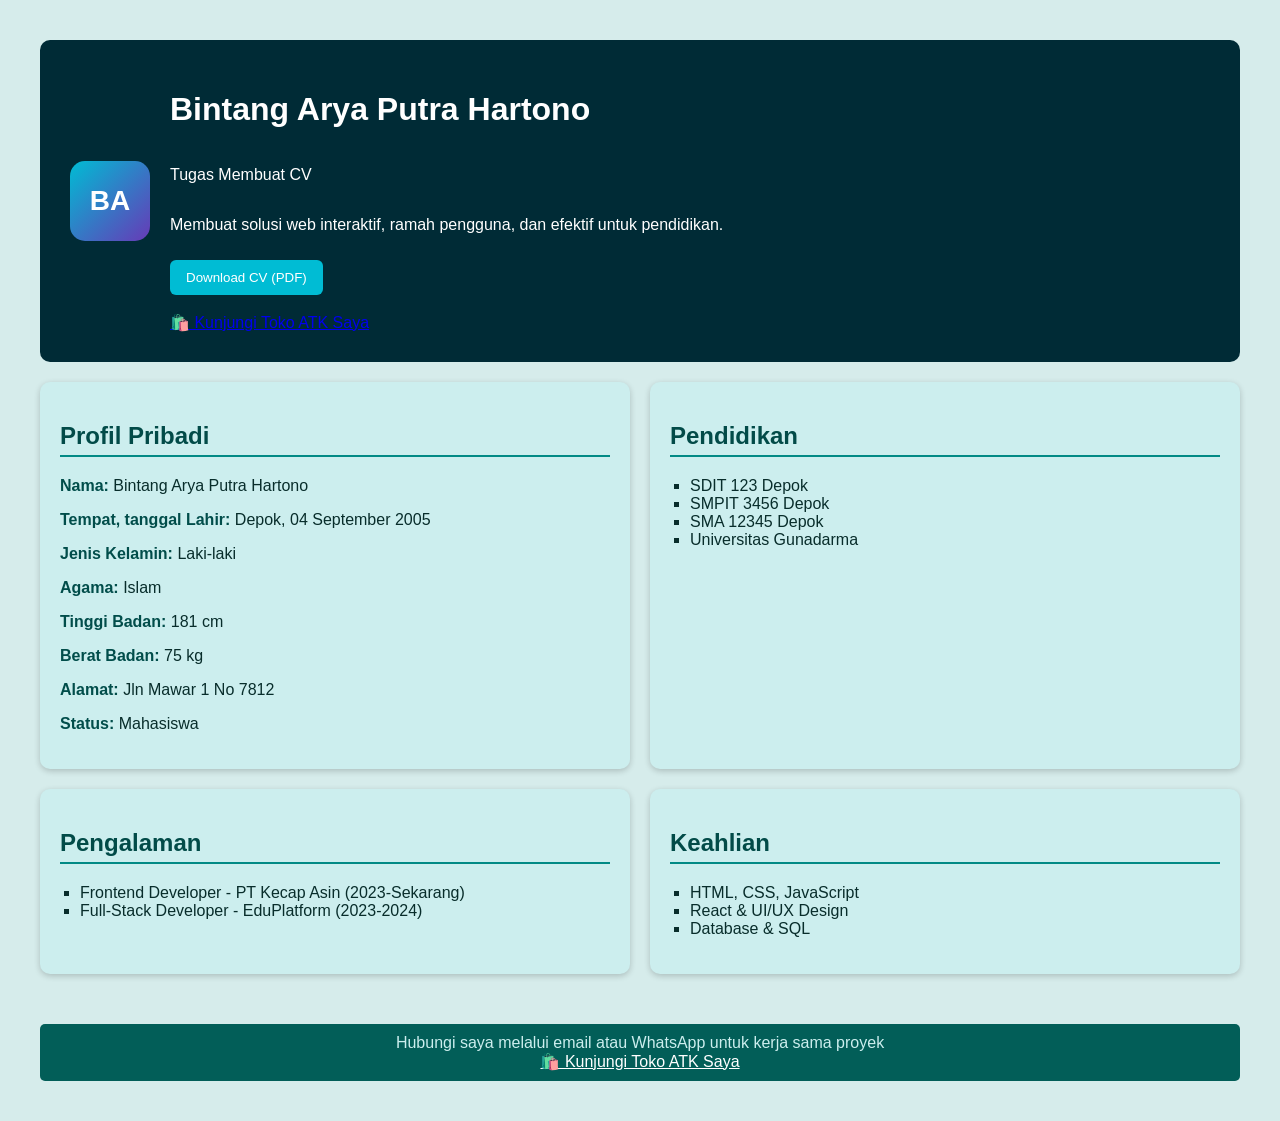
<file: cv.html>
<!DOCTYPE html>
<html lang="id">
<head>
  <meta charset="UTF-8">
  <title>Curiculum Vitae - Bintang Arya</title>

  <style>
    /* --- tampilan Umum ---*/
    body {
      font-family: 'Segoe UI', Arial, sans-serif;
      background-color: #d6eceb; /* warna latar hijau muda */
      color: #082d2b; /* warna teks utama */
      margin: 40px;
    }

    .container {
      display: grid;
      grid-template-columns: 1fr 1fr;
      gap: 20px;
    }

    .box {
      background-color: #cceeee;
      padding: 20px;
      border-radius: 10px;
      box-shadow: 0 2px 6px rgba(0,0,0,0.2);
    }

    h2 {
      color: #024b48;
      border-bottom: 2px solid #028a85;
      padding-bottom: 5px;
    }

    strong {
      color: #014d4a;
    }

    ul {
      list-style-type: square;
      padding-left: 20px;
    }

    footer {
      background-color: #025e58;
      color: #cceeee;
      text-align: center;
      padding: 10px;
      margin-top: 30px;
      border-radius: 5px;
      grid-column: span 2;
    }

    /* --- Header di atas --- */
    .hero {
      background-color: #002b36;
      color: white;
      padding: 30px;
      border-radius: 10px;
      margin-bottom: 20px;
      display: flex;
      align-items: center;
      justify-content: flex-start;
      gap: 20px;
    }

    .profile-pic {
      background: linear-gradient(135deg, #00bcd4, #673ab7);
      color: white;
      font-weight: bold;
      font-size: 28px;
      width: 80px;
      height: 80px;
      border-radius: 15px;
      display: flex;
      align-items: center;
      justify-content: center;
    }

    .hero-content {
      display: flex;
      flex-direction: column;
    }

    .hero button {
      background-color: #00bcd4;
      color: #fff;
      border: none;
      padding: 10px 16px;
      border-radius: 6px;
      cursor: pointer;
      margin-top: 10px;
      width: fit-content;
    }
  </style>
</head>

<body>

  <!-- 🔹 Bagian Header di paling atas -->
  <header class="hero">
    <div class="profile-pic">BA</div>
    <div class="hero-content">
  <h1>Bintang Arya Putra Hartono</h1>
  <p>Tugas Membuat CV</p>
  <p>Membuat solusi web interaktif, ramah pengguna, dan efektif untuk pendidikan.</p>
  <button>Download CV (PDF)</button>
  <br>
  <a href="https://bintangarya123.github.io/bintangTugas/tugas%20web/store.html">
  🛍️ Kunjungi Toko ATK Saya
</a>
</div>
  </header>

  <!-- 🔹 Bagian Isi CV -->
  <div class="container">
    <div class="box">
      <h2>Profil Pribadi</h2>
      <p><strong>Nama:</strong> Bintang Arya Putra Hartono</p>
      <p><strong>Tempat, tanggal Lahir:</strong> Depok, 04 September 2005</p>
      <p><strong>Jenis Kelamin:</strong> Laki-laki</p>
      <p><strong>Agama:</strong> Islam</p>
      <p><strong>Tinggi Badan:</strong> 181 cm</p>
      <p><strong>Berat Badan:</strong> 75 kg</p>
      <p><strong>Alamat:</strong> Jln Mawar 1 No 7812</p>
      <p><strong>Status:</strong> Mahasiswa</p>
    </div>

    <div class="box">
      <h2>Pendidikan</h2>
      <ul>
        <li>SDIT 123 Depok</li>
        <li>SMPIT 3456 Depok</li>
        <li>SMA 12345 Depok</li>
        <li>Universitas Gunadarma</li>
      </ul>
    </div>

    <div class="box">
      <h2>Pengalaman</h2>
      <ul>
        <li>Frontend Developer - PT Kecap Asin (2023-Sekarang)</li>
        <li>Full-Stack Developer - EduPlatform (2023-2024)</li>
      </ul>
    </div>

    <div class="box">
      <h2>Keahlian</h2>
      <ul>
        <li>HTML, CSS, JavaScript</li>
        <li>React & UI/UX Design</li>
        <li>Database & SQL</li>
      </ul>
    </div>

   <footer>
  Hubungi saya melalui email atau WhatsApp untuk kerja sama proyek
  <br>
  <a href="https://bintangarya123.github.io/bintangTugas/index.html" 
     style="color: white; text-decoration: underline;">
    🛍️ Kunjungi Toko ATK Saya
  </a>
</footer>
  </div>

</body>
</html>
</file>
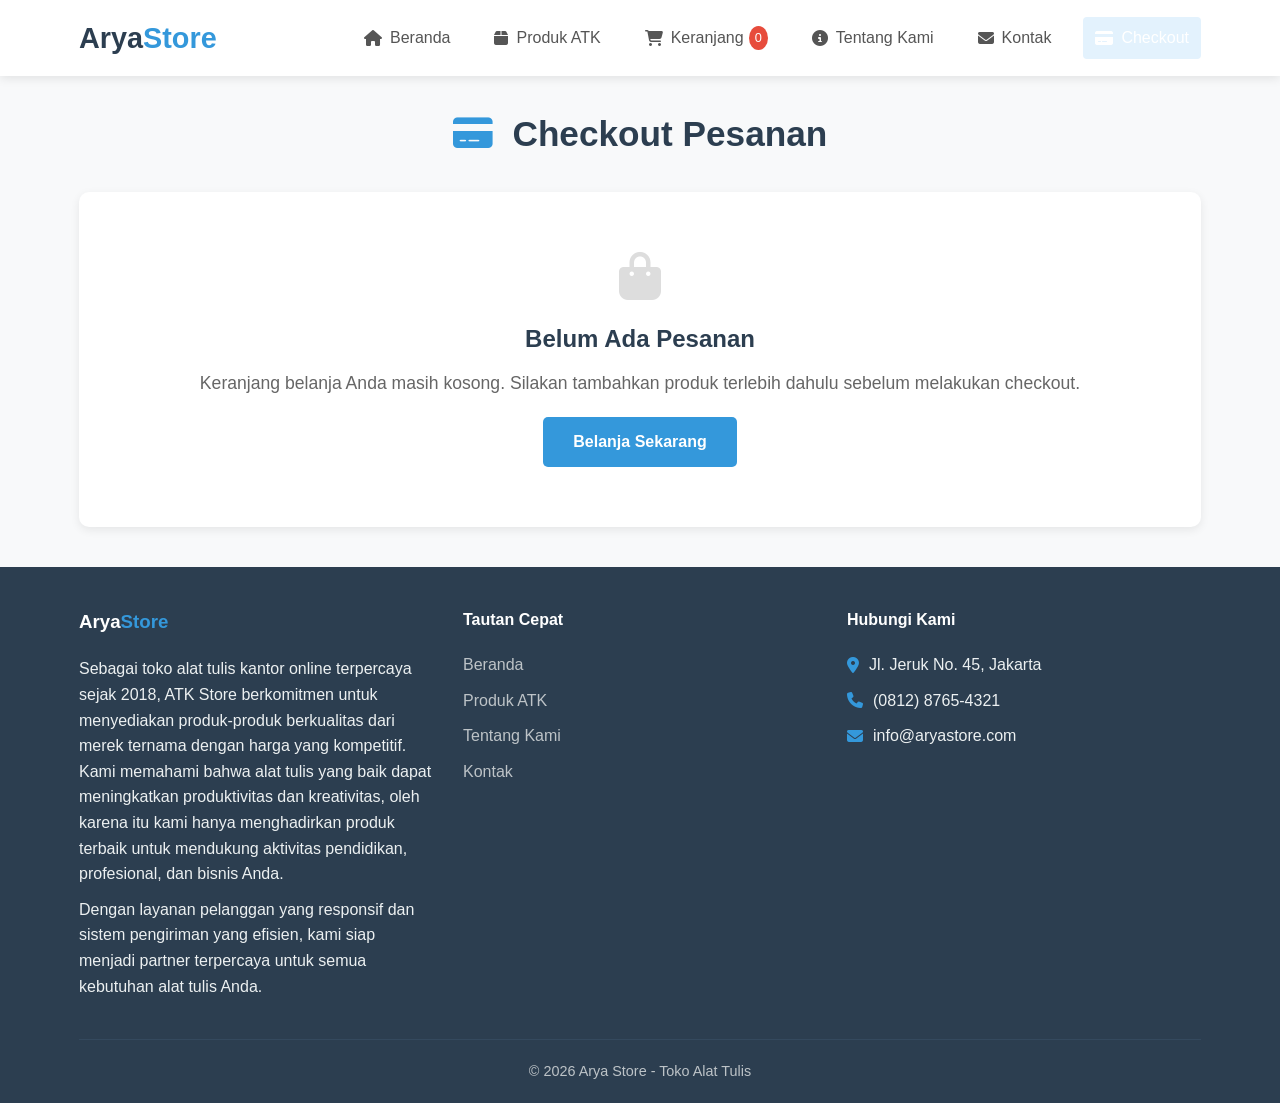
<file: tugas web/checkout.html>
<!DOCTYPE html>
<html lang="id">
<head>
    <meta charset="UTF-8">
    <meta name="viewport" content="width=device-width, initial-scale=1.0">
    <title>Checkout AryaStore</title>
    <link rel="stylesheet" href="style.css">
    <link rel="stylesheet" href="https://cdnjs.cloudflare.com/ajax/libs/font-awesome/6.4.0/css/all.min.css">
</head>
<body>
    <header>
        <div class="container">
            <a href="store.html" class="logo">Arya<span>Store</span></a>
            <nav>
                <ul>
                    <li><a href="index.html"><i class="fas fa-home"></i> Beranda</a></li>
                    <li><a href="produk.html"><i class="fas fa-box"></i> Produk ATK</a></li>
                    <li><a href="keranjang.html"><i class="fas fa-shopping-cart"></i> Keranjang <span class="cart-count">0</span></a></li>
                    <li><a href="tentang.html"><i class="fas fa-info-circle"></i> Tentang Kami</a></li>
                    <li><a href="kontak.html"><i class="fas fa-envelope"></i> Kontak</a></li>
                    <li><a href="checkout.html" class="checkout-btn active"><i class="fas fa-credit-card"></i> Checkout</a></li>
                </ul>
            </nav>
            <button class="menu-toggle" id="menuToggle">
                <i class="fas fa-bars"></i>
            </button>
        </div>
    </header>

    <main class="container">
        <h1 class="page-title"><i class="fas fa-credit-card"></i> Checkout Pesanan</h1>
        
        <div id="checkoutContent">
            <!-- Isi checkout akan dimuat via JavaScript -->
        </div>
    </main>

    <!-- Modal Notifikasi -->
    <div id="orderModal" class="modal">
        <div class="modal-content">
            <div class="success-icon">
                <i class="fas fa-check-circle"></i>
            </div>
            <h2>Pesanan Berhasil!</h2>
            <p>Terima kasih telah berbelanja di ATK Store. Pesanan Anda telah berhasil diproses.</p>
            
            <div class="order-details">
                <p><strong>No. Pesanan:</strong> <span id="orderNumber">ATK-2023-001</span></p>
                <p><strong>Total Pembayaran:</strong> <span id="orderTotal">Rp 0</span></p>
                <p><strong>Estimasi Pengiriman:</strong> 2-3 hari kerja</p>
                <p><strong>Alamat Pengiriman:</strong> <span id="orderAddress">-</span></p>
            </div>
            
            <p>Kami akan mengirimkan konfirmasi pesanan ke email Anda.</p>
            
            <div class="modal-buttons">
                <button id="backToHome" class="btn">Kembali ke Beranda</button>
                <button id="printReceipt" class="btn-outline"><i class="fas fa-print"></i> Cetak Struk</button>
            </div>
        </div>
    </div>

    <footer>
        <div class="container">
            <div class="footer-content">
                <div class="footer-section">
                    <h3>Arya<span>Store</span></h3>
                    <p>Sebagai toko alat tulis kantor online terpercaya sejak 2018, ATK Store berkomitmen untuk menyediakan produk-produk berkualitas dari merek ternama dengan harga yang kompetitif. 
        Kami memahami bahwa alat tulis yang baik dapat meningkatkan produktivitas dan kreativitas, oleh karena itu kami hanya menghadirkan produk terbaik untuk mendukung aktivitas 
        pendidikan, profesional, dan bisnis Anda.</p>
        <p>Dengan layanan pelanggan yang responsif dan sistem pengiriman yang efisien, kami siap menjadi partner terpercaya untuk semua 
        kebutuhan alat tulis Anda.</p>
                </div>
                <div class="footer-section">
                    <h4>Tautan Cepat</h4>
                    <ul>
                        <li><a href="index.html">Beranda</a></li>
                        <li><a href="produk.html">Produk ATK</a></li>
                        <li><a href="tentang.html">Tentang Kami</a></li>
                        <li><a href="kontak.html">Kontak</a></li>
                    </ul>
                </div>
                <div class="footer-section">
                    <h4>Hubungi Kami</h4>
                    <p><i class="fas fa-map-marker-alt"></i> Jl. Jeruk No. 45, Jakarta</p>
                    <p><i class="fas fa-phone"></i> (0812) 8765-4321</p>
                    <p><i class="fas fa-envelope"></i> info@aryastore.com</p>
                </div>
            </div>
            <div class="footer-bottom">
                <p>&copy; 2026 Arya Store - Toko Alat Tulis</p>
            </div>
        </div>
    </footer>

    <script>
        // Ambil keranjang dari localStorage
        let cart = JSON.parse(localStorage.getItem('cart')) || [];
        
        // Fungsi untuk menampilkan checkout
        function displayCheckout() {
            const checkoutContent = document.getElementById('checkoutContent');
            
            if (cart.length === 0) {
                checkoutContent.innerHTML = `
                    <div class="empty-state">
                        <i class="fas fa-shopping-bag fa-3x"></i>
                        <h2>Belum Ada Pesanan</h2>
                        <p>Keranjang belanja Anda masih kosong. Silakan tambahkan produk terlebih dahulu sebelum melakukan checkout.</p>
                        <a href="produk.html" class="btn">Belanja Sekarang</a>
                    </div>
                `;
                return;
            }
            
            // Hitung total harga
            let totalPrice = 0;
            cart.forEach(item => {
                const priceNum = item.priceNum || parseInt(item.price.replace(/\D/g, ''));
                totalPrice += priceNum * item.quantity;
            });
            
            const shippingCost = 15000;
            const grandTotal = totalPrice + shippingCost;
            
            checkoutContent.innerHTML = `
                <div class="checkout-container">
                    <div class="checkout-form">
                        <h2>Informasi Pengiriman</h2>
                        <div class="form-group">
                            <label for="name">Nama Lengkap *</label>
                            <input type="text" id="name" placeholder="Masukkan nama lengkap" required>
                        </div>
                        
                        <div class="form-row">
                            <div class="form-group">
                                <label for="email">Email *</label>
                                <input type="email" id="email" placeholder="contoh@email.com" required>
                            </div>
                            <div class="form-group">
                                <label for="phone">No. Telepon *</label>
                                <input type="tel" id="phone" placeholder="0812-3456-7890" required>
                            </div>
                        </div>
                        
                        <div class="form-group">
                            <label for="address">Alamat Lengkap *</label>
                            <textarea id="address" rows="3" placeholder="Jl. Contoh No. 123, Kota, Kode Pos" required></textarea>
                        </div>
                        
                        <div class="form-row">
                            <div class="form-group">
                                <label for="city">Kota *</label>
                                <input type="text" id="city" placeholder="Nama kota" required>
                            </div>
                            <div class="form-group">
                                <label for="postalCode">Kode Pos *</label>
                                <input type="text" id="postalCode" placeholder="12345" required>
                            </div>
                        </div>
                        
                        <div class="form-group">
                            <label for="shippingMethod">Metode Pengiriman *</label>
                            <select id="shippingMethod">
                                <option value="regular">Reguler (2-3 hari) - Rp 15.000</option>
                                <option value="express">Express (1 hari) - Rp 25.000</option>
                            </select>
                        </div>
                        
                        <div class="form-group">
                            <label for="paymentMethod">Metode Pembayaran *</label>
                            <select id="paymentMethod">
                                <option value="transfer">Transfer Bank</option>
                                <option value="cod">Cash on Delivery (COD)</option>
                                <option value="e-wallet">E-Wallet</option>
                            </select>
                        </div>
                        
                        <div class="form-group">
                            <label for="notes">Catatan (Opsional)</label>
                            <textarea id="notes" rows="2" placeholder="Catatan tambahan untuk pesanan"></textarea>
                        </div>
                        
                        <button id="placeOrder" class="btn" style="width: 100%; padding: 15px; font-size: 1.1rem;">Proses Pesanan</button>
                    </div>
                    
                    <div class="order-summary">
                        <h2>Ringkasan Pesanan</h2>
                        ${cart.map(item => {
                            const priceNum = item.priceNum || parseInt(item.price.replace(/\D/g, ''));
                            const itemTotal = priceNum * item.quantity;
                            return `
                                <div class="order-item">
                                    <span>${item.name} (${item.quantity}x)</span>
                                    <span>Rp ${itemTotal.toLocaleString('id-ID')}</span>
                                </div>
                            `;
                        }).join('')}
                        
                        <div class="order-item">
                            <span>Subtotal</span>
                            <span>Rp ${totalPrice.toLocaleString('id-ID')}</span>
                        </div>
                        
                        <div class="order-item">
                            <span>Ongkos Kirim</span>
                            <span>Rp ${shippingCost.toLocaleString('id-ID')}</span>
                        </div>
                        
                        <div class="order-total">
                            <span>Total</span>
                            <span>Rp ${grandTotal.toLocaleString('id-ID')}</span>
                        </div>
                    </div>
                </div>
            `;
            
            // Event listener untuk tombol proses pesanan
            document.getElementById('placeOrder').addEventListener('click', function() {
                // Validasi form
                const name = document.getElementById('name').value;
                const email = document.getElementById('email').value;
                const phone = document.getElementById('phone').value;
                const address = document.getElementById('address').value;
                const city = document.getElementById('city').value;
                const postalCode = document.getElementById('postalCode').value;
                
                if (!name || !email || !phone || !address || !city || !postalCode) {
                    alert('Harap lengkapi semua informasi yang diperlukan!');
                    return;
                }
                
                // Tampilkan modal notifikasi
                showOrderNotification(name, address, grandTotal);
            });
        }
        
        // Fungsi untuk menampilkan notifikasi pesanan berhasil
        function showOrderNotification(name, address, total) {
            // Generate nomor pesanan acak
            const orderNumber = 'ATK-' + Date.now().toString().slice(-6);
            
            // Update informasi di modal
            document.getElementById('orderNumber').textContent = orderNumber;
            document.getElementById('orderTotal').textContent = 'Rp ' + total.toLocaleString('id-ID');
            document.getElementById('orderAddress').textContent = address;
            
            // Tampilkan modal
            const modal = document.getElementById('orderModal');
            modal.style.display = 'flex';
            
            // Event listener untuk tombol kembali ke beranda
            document.getElementById('backToHome').addEventListener('click', function() {
                // Kosongkan keranjang
                localStorage.removeItem('cart');
                updateCartCount();
                
                // Redirect ke beranda
                window.location.href = 'index.html';
            });
            
            // Event listener untuk tombol cetak struk
            document.getElementById('printReceipt').addEventListener('click', function() {
                printReceipt(name, address, total, orderNumber);
            });
        }
        
        // Fungsi untuk cetak struk
        function printReceipt(name, address, total, orderNumber) {
            const receiptContent = `
                <html>
                <head>
                    <title>Struk Pesanan ATK Store</title>
                    <style>
                        body { font-family: Arial, sans-serif; padding: 20px; max-width: 400px; margin: 0 auto; }
                        h1 { color: #2c3e50; text-align: center; margin-bottom: 20px; }
                        .receipt-info { margin-bottom: 20px; padding-bottom: 20px; border-bottom: 2px dashed #ddd; }
                        table { width: 100%; border-collapse: collapse; margin-bottom: 20px; }
                        th, td { padding: 10px; border-bottom: 1px solid #ddd; text-align: left; }
                        .total { font-weight: bold; font-size: 1.2em; border-top: 2px solid #333; }
                        .thank-you { margin-top: 30px; text-align: center; color: #666; }
                        .store-info { text-align: center; margin-bottom: 20px; }
                    </style>
                </head>
                <body>
                    <div class="store-info">
                        <h1>ATK Store</h1>
                        <p>Jl. Pendidikan No. 45, Jakarta</p>
                        <p>Telp: (021) 8765-4321</p>
                    </div>
                    
                    <div class="receipt-info">
                        <p><strong>No. Pesanan:</strong> ${orderNumber}</p>
                        <p><strong>Tanggal:</strong> ${new Date().toLocaleDateString('id-ID')} ${new Date().toLocaleTimeString('id-ID')}</p>
                        <p><strong>Nama:</strong> ${name}</p>
                        <p><strong>Alamat:</strong> ${address}</p>
                    </div>
                    
                    <table>
                        <thead>
                            <tr>
                                <th>Produk</th>
                                <th>Qty</th>
                                <th>Harga</th>
                                <th>Subtotal</th>
                            </tr>
                        </thead>
                        <tbody>
                            ${cart.map(item => {
                                const priceNum = item.priceNum || parseInt(item.price.replace(/\D/g, ''));
                                const itemTotal = priceNum * item.quantity;
                                return `
                                    <tr>
                                        <td>${item.name}</td>
                                        <td>${item.quantity}</td>
                                        <td>Rp ${priceNum.toLocaleString('id-ID')}</td>
                                        <td>Rp ${itemTotal.toLocaleString('id-ID')}</td>
                                    </tr>
                                `;
                            }).join('')}
                        </tbody>
                        <tfoot>
                            <tr>
                                <td colspan="3">Ongkos Kirim</td>
                                <td>Rp 15.000</td>
                            </tr>
                            <tr class="total">
                                <td colspan="3"><strong>TOTAL</strong></td>
                                <td><strong>Rp ${total.toLocaleString('id-ID')}</strong></td>
                            </tr>
                        </tfoot>
                    </table>
                    
                    <div class="thank-you">
                        <p><strong>Terima kasih telah berbelanja di ATK Store!</strong></p>
                        <p>Pesanan Anda akan diproses dalam 1x24 jam.</p>
                    </div>
                </body>
                </html>
            `;
            
            const printWindow = window.open('', '_blank');
            printWindow.document.write(receiptContent);
            printWindow.document.close();
            printWindow.print();
        }
        
        // Fungsi untuk update jumlah item di keranjang
        function updateCartCount() {
            const cartCount = document.querySelector('.cart-count');
            const totalItems = cart.reduce((total, item) => total + item.quantity, 0);
            cartCount.textContent = totalItems;
        }
        
        // Toggle menu untuk mobile
        document.getElementById('menuToggle').addEventListener('click', function() {
            document.querySelector('nav').classList.toggle('active');
        });
        
        // Inisialisasi
        document.addEventListener('DOMContentLoaded', function() {
            displayCheckout();
            updateCartCount();
        });
    </script>
</body>
</html>
</file>
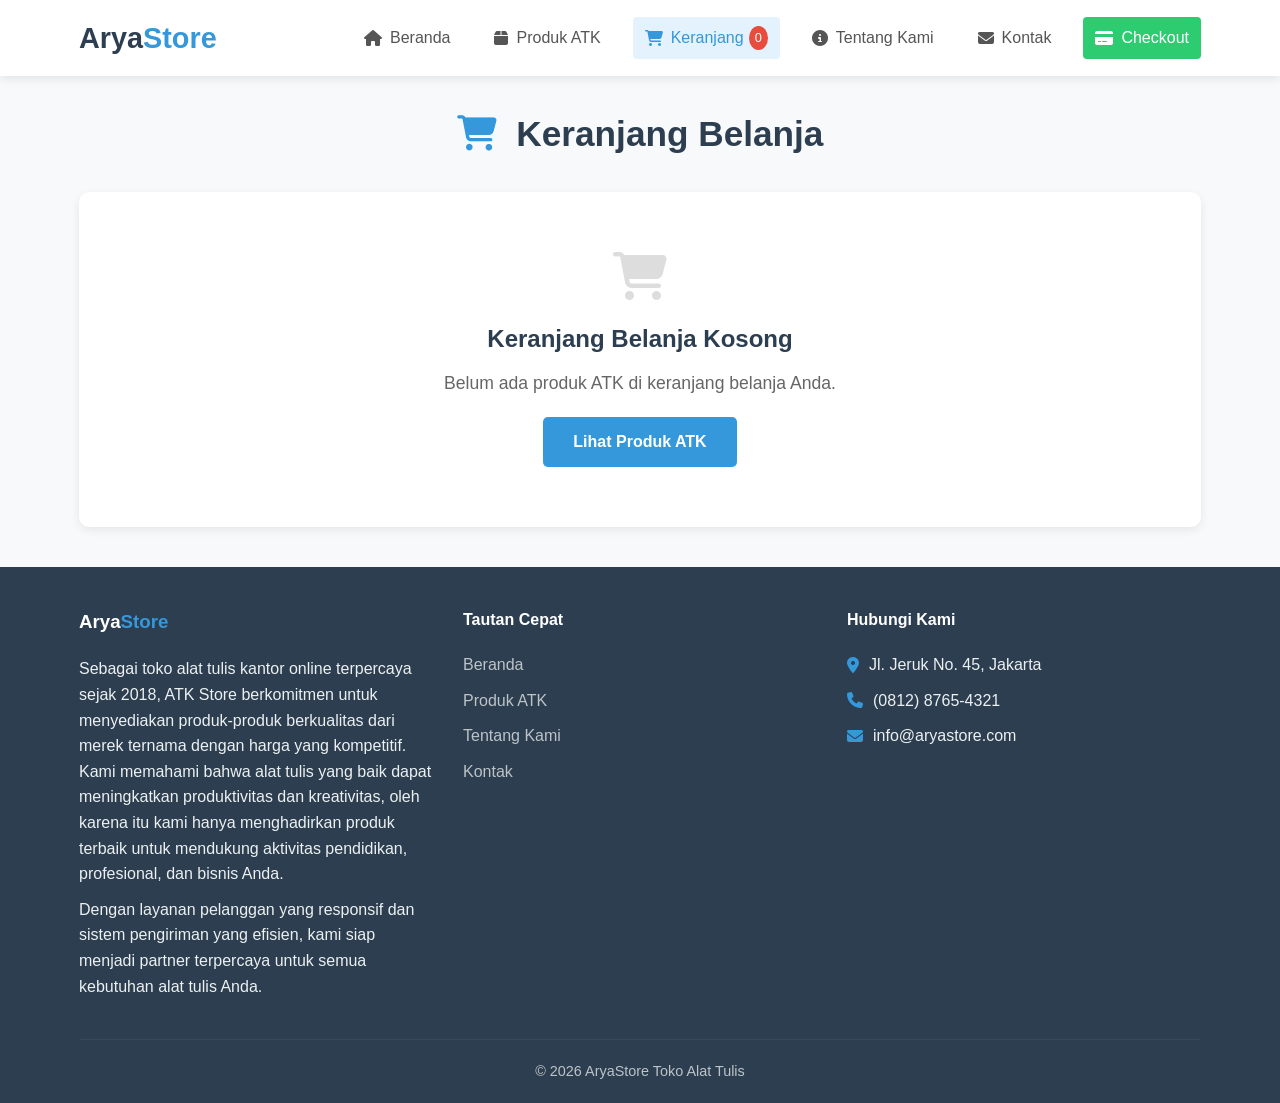
<file: tugas web/keranjang.html>
<!DOCTYPE html>
<html lang="id">
<head>
    <meta charset="UTF-8">
    <meta name="viewport" content="width=device-width, initial-scale=1.0">
    <title>Keranjang AryaStore</title>
    <link rel="stylesheet" href="style.css">
    <link rel="stylesheet" href="https://cdnjs.cloudflare.com/ajax/libs/font-awesome/6.4.0/css/all.min.css">
</head>
<body>
    <header>
        <div class="container">
            <a href="store.html" class="logo">Arya<span>Store</span></a>
            <nav>
                <ul>
                    <li><a href="index.html"><i class="fas fa-home"></i> Beranda</a></li>
                    <li><a href="produk.html"><i class="fas fa-box"></i> Produk ATK</a></li>
                    <li><a href="keranjang.html" class="active"><i class="fas fa-shopping-cart"></i> Keranjang <span class="cart-count">0</span></a></li>
                    <li><a href="tentang.html"><i class="fas fa-info-circle"></i> Tentang Kami</a></li>
                    <li><a href="kontak.html"><i class="fas fa-envelope"></i> Kontak</a></li>
                    <li><a href="checkout.html" class="checkout-btn"><i class="fas fa-credit-card"></i> Checkout</a></li>
                </ul>
            </nav>
            <button class="menu-toggle" id="menuToggle">
                <i class="fas fa-bars"></i>
            </button>
        </div>
    </header>

    <main class="container">
        <h1 class="page-title"><i class="fas fa-shopping-cart"></i> Keranjang Belanja</h1>
        
        <div id="cartContent">
            <!-- Isi keranjang akan dimuat via JavaScript -->
        </div>
    </main>

    <!-- Notifikasi -->
    <div id="notification" class="notification">
        <span id="notificationText"></span>
    </div>

    <footer>
        <div class="container">
            <div class="footer-content">
                <div class="footer-section">
                    <h3>Arya<span>Store</span></h3>
                    <p>Sebagai toko alat tulis kantor online terpercaya sejak 2018, ATK Store berkomitmen untuk menyediakan produk-produk berkualitas dari merek ternama dengan harga yang kompetitif. 
        Kami memahami bahwa alat tulis yang baik dapat meningkatkan produktivitas dan kreativitas, oleh karena itu kami hanya menghadirkan produk terbaik untuk mendukung aktivitas 
        pendidikan, profesional, dan bisnis Anda.</p>
        <p>Dengan layanan pelanggan yang responsif dan sistem pengiriman yang efisien, kami siap menjadi partner terpercaya untuk semua 
        kebutuhan alat tulis Anda.</p>
                </div>
                <div class="footer-section">
                    <h4>Tautan Cepat</h4>
                    <ul>
                        <li><a href="index.html">Beranda</a></li>
                        <li><a href="produk.html">Produk ATK</a></li>
                        <li><a href="tentang.html">Tentang Kami</a></li>
                        <li><a href="kontak.html">Kontak</a></li>
                    </ul>
                </div>
                <div class="footer-section">
                    <h4>Hubungi Kami</h4>
                    <p><i class="fas fa-map-marker-alt"></i> Jl. Jeruk No. 45, Jakarta</p>
                    <p><i class="fas fa-phone"></i> (0812) 8765-4321</p>
                    <p><i class="fas fa-envelope"></i> info@aryastore.com</p>
                </div>
            </div>
            <div class="footer-bottom">
                <p>&copy; 2026 AryaStore Toko Alat Tulis</p>
            </div>
        </div>
    </footer>

    <script>
        // Fungsi untuk menampilkan notifikasi
        function showNotification(message) {
            const notification = document.getElementById('notification');
            const notificationText = document.getElementById('notificationText');
            
            notificationText.textContent = message;
            notification.classList.add('show');
            
            setTimeout(() => {
                notification.classList.remove('show');
            }, 3000);
        }
        
        let cart = JSON.parse(localStorage.getItem('cart')) || [];
        
        // Fungsi untuk menampilkan keranjang
        function displayCart() {
            const cartContent = document.getElementById('cartContent');
            
            if (cart.length === 0) {
                cartContent.innerHTML = `
                    <div class="empty-state">
                        <i class="fas fa-shopping-cart fa-3x"></i>
                        <h2>Keranjang Belanja Kosong</h2>
                        <p>Belum ada produk ATK di keranjang belanja Anda.</p>
                        <a href="produk.html" class="btn">Lihat Produk ATK</a>
                    </div>
                `;
                return;
            }
            
            // Tampilkan daftar produk di keranjang
            let cartHTML = `
                <div class="cart-container">
                    <div class="cart-items">
            `;
            
            let totalPrice = 0;
            
            cart.forEach((item, index) => {
                // Ekstrak angka dari harga
                const priceNum = item.priceNum || parseInt(item.price.replace(/\D/g, ''));
                const itemTotal = priceNum * item.quantity;
                totalPrice += itemTotal;
                
                cartHTML += `
                    <div class="cart-item" data-index="${index}">
                        <img src="${item.image || 'https://images.unsplash.com/photo-1583484963886-cfe2bff2945f?w=400&h=300&fit=crop'}" alt="${item.name}" class="item-image">
                        <div class="item-info">
                            <h3>${item.name}</h3>
                            <div class="item-price">${item.price}</div>
                        </div>
                        <div class="item-quantity">
                            <button class="quantity-btn" data-action="decrease">-</button>
                            <span class="quantity-display">${item.quantity}</span>
                            <button class="quantity-btn" data-action="increase">+</button>
                        </div>
                        <div class="item-total">Rp ${itemTotal.toLocaleString('id-ID')}</div>
                        <button class="remove-item"><i class="fas fa-trash"></i></button>
                    </div>
                `;
            });
            
            cartHTML += `
                    </div>
                    <div class="cart-summary">
                        <h3>Ringkasan Belanja</h3>
                        <div class="summary-row">
                            <span>Total Harga:</span>
                            <span id="totalPrice">Rp ${totalPrice.toLocaleString('id-ID')}</span>
                        </div>
                        <div class="summary-row">
                            <span>Ongkos Kirim:</span>
                            <span id="shippingCost">Rp 15.000</span>
                        </div>
                        <div class="summary-row total">
                            <span>Total Pembayaran:</span>
                            <span id="grandTotal">Rp ${(totalPrice + 15000).toLocaleString('id-ID')}</span>
                        </div>
                        <a href="checkout.html" class="btn" style="width: 100%; text-align: center; margin-top: 20px; display: block;">Lanjut ke Checkout</a>
                    </div>
                </div>
            `;
            
            cartContent.innerHTML = cartHTML;
            
            // Tambahkan event listener untuk tombol kuantitas
            document.querySelectorAll('.quantity-btn').forEach(button => {
                button.addEventListener('click', function() {
                    const cartItem = this.closest('.cart-item');
                    const index = parseInt(cartItem.getAttribute('data-index'));
                    const action = this.getAttribute('data-action');
                    
                    if (action === 'increase') {
                        cart[index].quantity += 1;
                        showNotification(`Jumlah ${cart[index].name} ditambah menjadi ${cart[index].quantity}`);
                    } else if (action === 'decrease') {
                        if (cart[index].quantity > 1) {
                            cart[index].quantity -= 1;
                            showNotification(`Jumlah ${cart[index].name} dikurangi menjadi ${cart[index].quantity}`);
                        } else {
                            // Jika kuantitas 1, hapus item
                            const itemName = cart[index].name;
                            cart.splice(index, 1);
                            showNotification(`${itemName} dihapus dari keranjang`);
                        }
                    }
                    
                    // Simpan kembali ke localStorage
                    localStorage.setItem('cart', JSON.stringify(cart));
                    
                    // Update tampilan
                    displayCart();
                    updateCartCount();
                });
            });
            
            // Tambahkan event listener untuk tombol hapus
            document.querySelectorAll('.remove-item').forEach(button => {
                button.addEventListener('click', function() {
                    const cartItem = this.closest('.cart-item');
                    const index = parseInt(cartItem.getAttribute('data-index'));
                    const itemName = cart[index].name;
                    
                    if (confirm(`Hapus ${itemName} dari keranjang?`)) {
                        cart.splice(index, 1);
                        
                        // Simpan kembali ke localStorage
                        localStorage.setItem('cart', JSON.stringify(cart));
                        
                        // Update tampilan
                        displayCart();
                        updateCartCount();
                        
                        showNotification(`${itemName} dihapus dari keranjang`);
                    }
                });
            });
        }
        
        // Fungsi untuk update jumlah item di keranjang
        function updateCartCount() {
            const cartCount = document.querySelector('.cart-count');
            const totalItems = cart.reduce((total, item) => total + item.quantity, 0);
            cartCount.textContent = totalItems;
        }
        
        // Toggle menu untuk mobile
        document.getElementById('menuToggle').addEventListener('click', function() {
            document.querySelector('nav').classList.toggle('active');
        });
        
        // Inisialisasi
        document.addEventListener('DOMContentLoaded', function() {
            displayCart();
            updateCartCount();
        });
    </script>
</body>
</html>
</file>
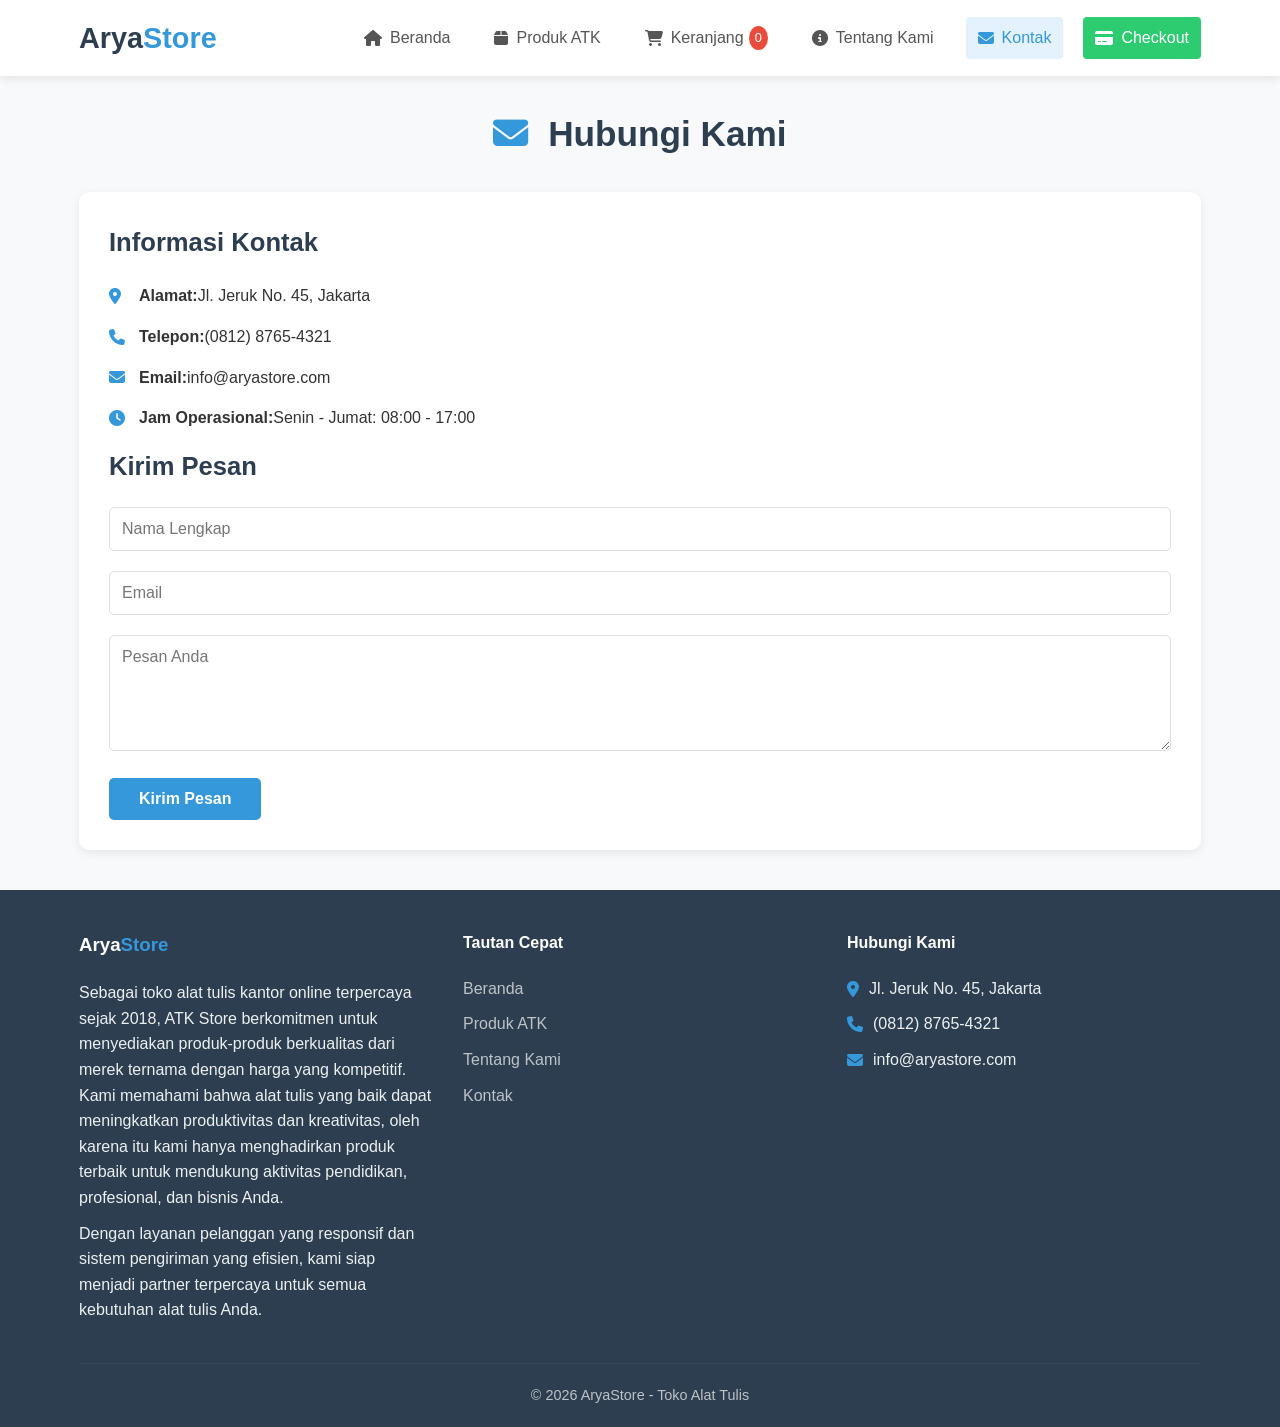
<file: tugas web/kontak.html>
<!DOCTYPE html>
<html lang="id">
<head>
    <meta charset="UTF-8">
    <meta name="viewport" content="width=device-width, initial-scale=1.0">
    <title>Kontak AryaStore</title>
    <link rel="stylesheet" href="style.css">
    <link rel="stylesheet" href="https://cdnjs.cloudflare.com/ajax/libs/font-awesome/6.4.0/css/all.min.css">
</head>
<body>
    <header>
        <div class="container">
            <a href="store.html" class="logo">Arya<span>Store</span></a>
            <nav>
                <ul>
                    <li><a href="index.html"><i class="fas fa-home"></i> Beranda</a></li>
                    <li><a href="produk.html"><i class="fas fa-box"></i> Produk ATK</a></li>
                    <li><a href="keranjang.html"><i class="fas fa-shopping-cart"></i> Keranjang <span class="cart-count">0</span></a></li>
                    <li><a href="tentang.html"><i class="fas fa-info-circle"></i> Tentang Kami</a></li>
                    <li><a href="kontak.html" class="active"><i class="fas fa-envelope"></i> Kontak</a></li>
                    <li><a href="checkout.html" class="checkout-btn"><i class="fas fa-credit-card"></i> Checkout</a></li>
                </ul>
            </nav>
            <button class="menu-toggle" id="menuToggle">
                <i class="fas fa-bars"></i>
            </button>
        </div>
    </header>

    <main class="container">
        <h1 class="page-title"><i class="fas fa-envelope"></i> Hubungi Kami</h1>
        
        <div class="contact-content">
            <div class="contact-info">
                <h2>Informasi Kontak</h2>
                <p><i class="fas fa-map-marker-alt"></i> <strong>Alamat:</strong> Jl. Jeruk No. 45, Jakarta</p>
                <p><i class="fas fa-phone"></i> <strong>Telepon:</strong> (0812) 8765-4321</p>
                <p><i class="fas fa-envelope"></i> <strong>Email:</strong> info@aryastore.com</p>
                <p><i class="fas fa-clock"></i> <strong>Jam Operasional:</strong> Senin - Jumat: 08:00 - 17:00</p>
                
                <h2>Kirim Pesan</h2>
                <div class="contact-form">
                    <div class="form-group">
                        <input type="text" id="name" placeholder="Nama Lengkap">
                    </div>
                    <div class="form-group">
                        <input type="email" id="email" placeholder="Email">
                    </div>
                    <div class="form-group">
                        <textarea id="message" placeholder="Pesan Anda" rows="5"></textarea>
                    </div>
                    <button id="sendMessage" class="btn">Kirim Pesan</button>
                </div>
            </div>
        </div>
    </main>

    <footer>
        <div class="container">
            <div class="footer-content">
                <div class="footer-section">
                    <h3>Arya<span>Store</span></h3>
                    <p>Sebagai toko alat tulis kantor online terpercaya sejak 2018, ATK Store berkomitmen untuk menyediakan produk-produk berkualitas dari merek ternama dengan harga yang kompetitif. 
        Kami memahami bahwa alat tulis yang baik dapat meningkatkan produktivitas dan kreativitas, oleh karena itu kami hanya menghadirkan produk terbaik untuk mendukung aktivitas 
        pendidikan, profesional, dan bisnis Anda.</p>
        <p>Dengan layanan pelanggan yang responsif dan sistem pengiriman yang efisien, kami siap menjadi partner terpercaya untuk semua 
        kebutuhan alat tulis Anda.</p>
                </div>
                <div class="footer-section">
                    <h4>Tautan Cepat</h4>
                    <ul>
                        <li><a href="index.html">Beranda</a></li>
                        <li><a href="produk.html">Produk ATK</a></li>
                        <li><a href="tentang.html">Tentang Kami</a></li>
                        <li><a href="kontak.html">Kontak</a></li>
                    </ul>
                </div>
                <div class="footer-section">
                    <h4>Hubungi Kami</h4>
                    <p><i class="fas fa-map-marker-alt"></i> Jl. Jeruk No. 45, Jakarta</p>
                    <p><i class="fas fa-phone"></i> (0812) 8765-4321</p>
                    <p><i class="fas fa-envelope"></i> info@aryastore.com</p>
                </div>
            </div>
            <div class="footer-bottom">
                <p>&copy; 2026 AryaStore - Toko Alat Tulis </p>
            </div>
        </div>
    </footer>

    <script>
        // Toggle menu untuk mobile
        document.getElementById('menuToggle').addEventListener('click', function() {
            document.querySelector('nav').classList.toggle('active');
        });
        
        // Update jumlah item di keranjang
        function updateCartCount() {
            const cart = JSON.parse(localStorage.getItem('cart')) || [];
            const cartCount = document.querySelector('.cart-count');
            const totalItems = cart.reduce((total, item) => total + item.quantity, 0);
            cartCount.textContent = totalItems;
        }
        
        // Fungsi untuk menampilkan notifikasi
        function showNotification(message, isSuccess = true) {
            const notification = document.createElement('div');
            notification.style.cssText = `
                position: fixed;
                bottom: 20px;
                right: 20px;
                background-color: ${isSuccess ? '#2ecc71' : '#e74c3c'};
                color: white;
                padding: 15px 20px;
                border-radius: 5px;
                box-shadow: 0 3px 10px rgba(0,0,0,0.2);
                z-index: 1000;
                animation: slideIn 0.3s ease;
            `;
            
            notification.innerHTML = `
                <i class="fas fa-${isSuccess ? 'check-circle' : 'exclamation-circle'}" style="margin-right: 10px;"></i>
                ${message}
            `;
            
            document.body.appendChild(notification);
            
            setTimeout(() => {
                notification.style.animation = 'slideOut 0.3s ease';
                setTimeout(() => {
                    document.body.removeChild(notification);
                }, 300);
            }, 3000);
        }
        
        // Event listener untuk tombol kirim pesan
        document.getElementById('sendMessage').addEventListener('click', function() {
            const name = document.getElementById('name').value;
            const email = document.getElementById('email').value;
            const message = document.getElementById('message').value;
            
            if (!name || !email || !message) {
                showNotification('Harap lengkapi semua field!', false);
                return;
            }
            
            // Simulasi pengiriman pesan
            showNotification('Pesan Anda telah berhasil dikirim!');
            
            // Reset form
            document.getElementById('name').value = '';
            document.getElementById('email').value = '';
            document.getElementById('message').value = '';
        });
        
        // Inisialisasi
        document.addEventListener('DOMContentLoaded', function() {
            updateCartCount();
        });
    </script>
</body>
</html>
</file>
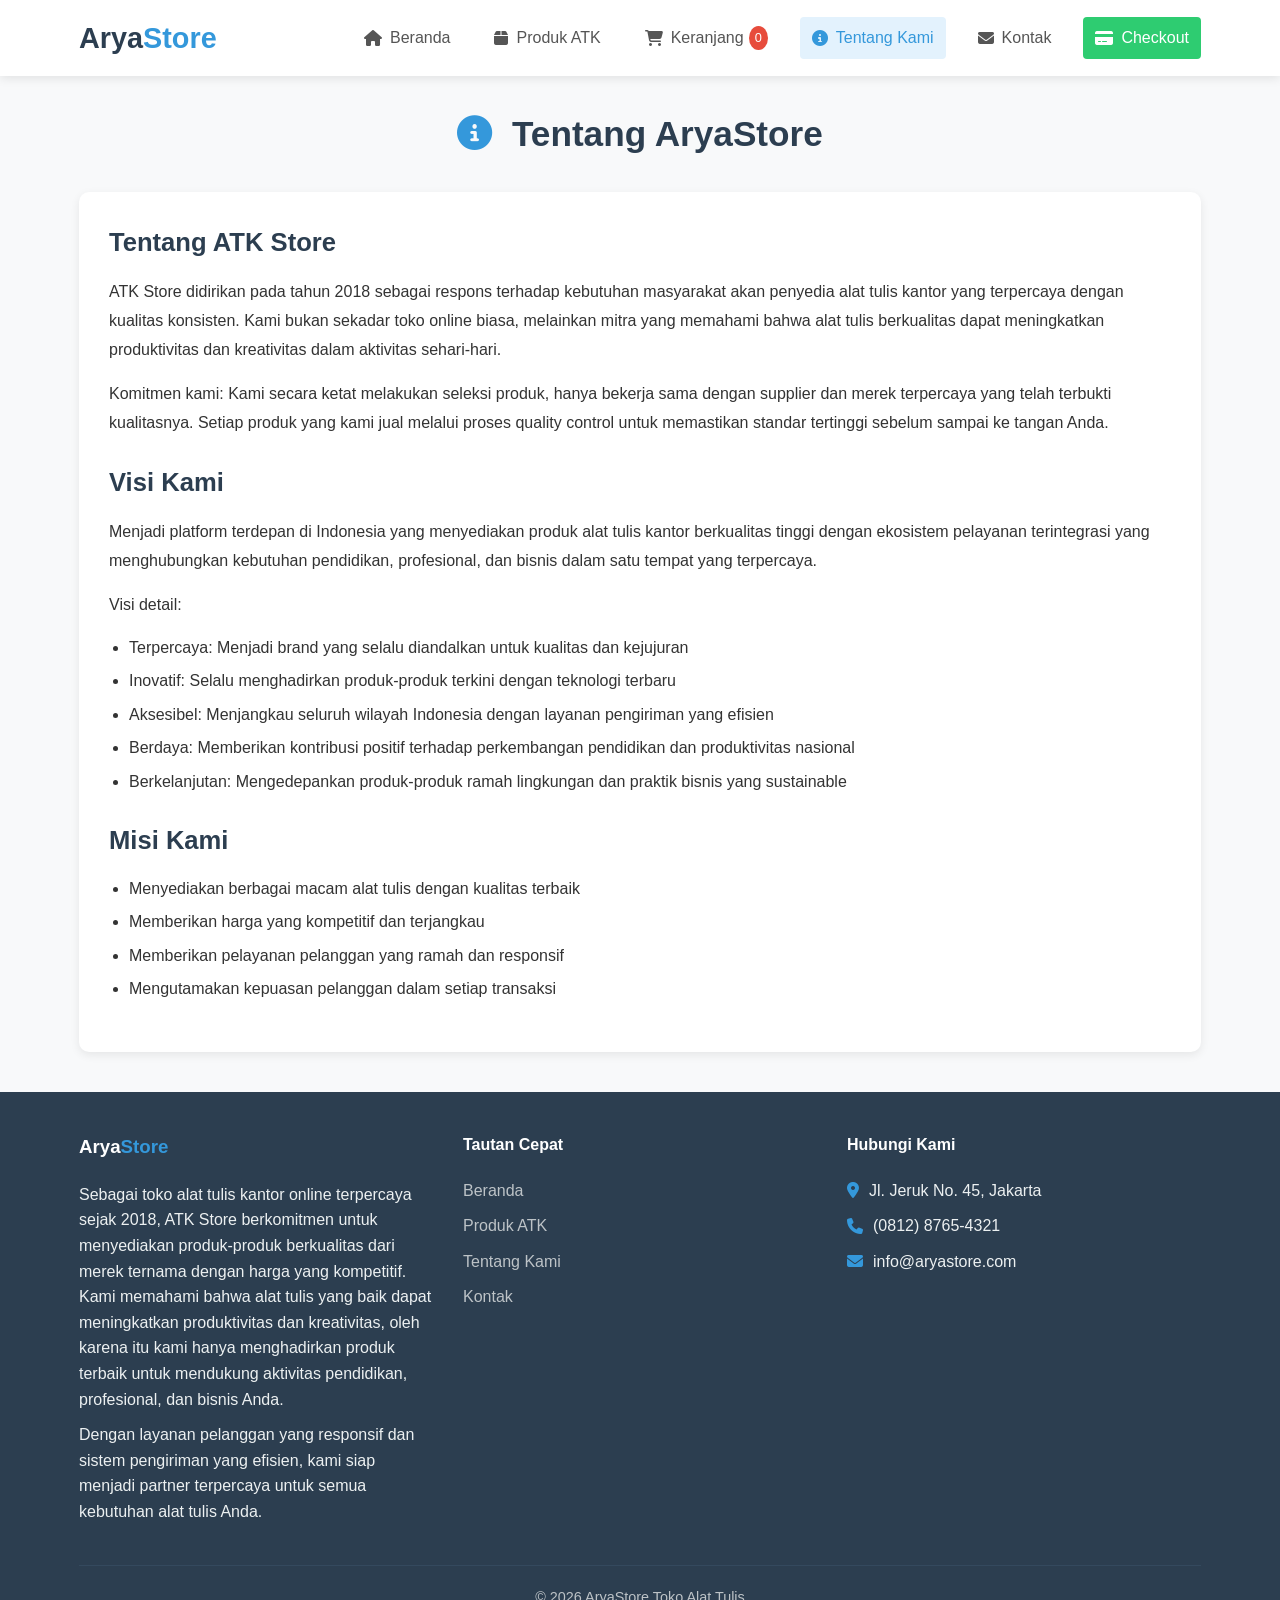
<file: tugas web/tentang.html>
<!DOCTYPE html>
<html lang="id">
<head>
    <meta charset="UTF-8">
    <meta name="viewport" content="width=device-width, initial-scale=1.0">
    <title>Tentang Kami AryaStore</title>
    <link rel="stylesheet" href="style.css">
    <link rel="stylesheet" href="https://cdnjs.cloudflare.com/ajax/libs/font-awesome/6.4.0/css/all.min.css">
</head>
<body>
    <header>
        <div class="container">
            <a href="store.html" class="logo">Arya<span>Store</span></a>
            <nav>
                <ul>
                    <li><a href="index.html"><i class="fas fa-home"></i> Beranda</a></li>
                    <li><a href="produk.html"><i class="fas fa-box"></i> Produk ATK</a></li>
                    <li><a href="keranjang.html"><i class="fas fa-shopping-cart"></i> Keranjang <span class="cart-count">0</span></a></li>
                    <li><a href="tentang.html" class="active"><i class="fas fa-info-circle"></i> Tentang Kami</a></li>
                    <li><a href="kontak.html"><i class="fas fa-envelope"></i> Kontak</a></li>
                    <li><a href="checkout.html" class="checkout-btn"><i class="fas fa-credit-card"></i> Checkout</a></li>
                </ul>
            </nav>
            <button class="menu-toggle" id="menuToggle">
                <i class="fas fa-bars"></i>
            </button>
        </div>
    </header>

    <main class="container">
        <h1 class="page-title"><i class="fas fa-info-circle"></i> Tentang AryaStore</h1>
        
        <div class="about-content">
            <div class="about-section">
                <h2>Tentang ATK Store</h2>
                <p>ATK Store didirikan pada tahun 2018 sebagai respons terhadap kebutuhan masyarakat akan penyedia alat tulis kantor yang terpercaya dengan kualitas konsisten. Kami bukan sekadar toko online biasa, melainkan mitra yang memahami bahwa alat tulis berkualitas dapat meningkatkan produktivitas dan kreativitas dalam aktivitas sehari-hari.</p>
                <p>Komitmen kami: Kami secara ketat melakukan seleksi produk, hanya bekerja sama dengan supplier dan merek terpercaya yang telah terbukti kualitasnya. Setiap produk yang kami jual melalui proses quality control untuk memastikan standar tertinggi sebelum sampai ke tangan Anda.</p>

                <h2>Visi Kami</h2>
                <p>Menjadi platform terdepan di Indonesia yang menyediakan produk alat tulis kantor berkualitas tinggi dengan ekosistem pelayanan terintegrasi yang menghubungkan kebutuhan pendidikan, profesional, dan bisnis dalam satu tempat yang terpercaya.</p>
                <p>Visi detail:</p>
                <ul>
                    <li>Terpercaya: Menjadi brand yang selalu diandalkan untuk kualitas dan kejujuran</li>
                    <li>Inovatif: Selalu menghadirkan produk-produk terkini dengan teknologi terbaru</li>
                    <li>Aksesibel: Menjangkau seluruh wilayah Indonesia dengan layanan pengiriman yang efisien</li>
                    <li>Berdaya: Memberikan kontribusi positif terhadap perkembangan pendidikan dan produktivitas nasional</li>
                    <li>Berkelanjutan: Mengedepankan produk-produk ramah lingkungan dan praktik bisnis yang sustainable</li>
                </ul>

                <h2>Misi Kami</h2>
                <ul>
                    <li>Menyediakan berbagai macam alat tulis dengan kualitas terbaik</li>
                    <li>Memberikan harga yang kompetitif dan terjangkau</li>
                    <li>Memberikan pelayanan pelanggan yang ramah dan responsif</li>
                    <li>Mengutamakan kepuasan pelanggan dalam setiap transaksi</li>
                </ul>
            </div>
        </div>
    </main>

    <footer>
        <div class="container">
            <div class="footer-content">
                <div class="footer-section">
                    <h3>Arya<span>Store</span></h3>
                     <p>Sebagai toko alat tulis kantor online terpercaya sejak 2018, ATK Store berkomitmen untuk menyediakan produk-produk berkualitas dari merek ternama dengan harga yang kompetitif. 
        Kami memahami bahwa alat tulis yang baik dapat meningkatkan produktivitas dan kreativitas, oleh karena itu kami hanya menghadirkan produk terbaik untuk mendukung aktivitas 
        pendidikan, profesional, dan bisnis Anda.</p>
        <p>Dengan layanan pelanggan yang responsif dan sistem pengiriman yang efisien, kami siap menjadi partner terpercaya untuk semua 
        kebutuhan alat tulis Anda.</p>
                </div>
                <div class="footer-section">
                    <h4>Tautan Cepat</h4>
                    <ul>
                        <li><a href="index.html">Beranda</a></li>
                        <li><a href="produk.html">Produk ATK</a></li>
                        <li><a href="tentang.html">Tentang Kami</a></li>
                        <li><a href="kontak.html">Kontak</a></li>
                    </ul>
                </div>
                <div class="footer-section">
                    <h4>Hubungi Kami</h4>
                    <p><i class="fas fa-map-marker-alt"></i> Jl. Jeruk No. 45, Jakarta</p>
                    <p><i class="fas fa-phone"></i> (0812) 8765-4321</p>
                    <p><i class="fas fa-envelope"></i> info@aryastore.com</p>
                </div>
            </div>
            <div class="footer-bottom">
                <p>&copy; 2026 AryaStore Toko Alat Tulis</p>
            </div>
        </div>
    </footer>

    <script>
        // Toggle menu untuk mobile
        document.getElementById('menuToggle').addEventListener('click', function() {
            document.querySelector('nav').classList.toggle('active');
        });
        
        // Update jumlah item di keranjang
        function updateCartCount() {
            const cart = JSON.parse(localStorage.getItem('cart')) || [];
            const cartCount = document.querySelector('.cart-count');
            const totalItems = cart.reduce((total, item) => total + item.quantity, 0);
            cartCount.textContent = totalItems;
        }
        
        // Inisialisasi
        document.addEventListener('DOMContentLoaded', function() {
            updateCartCount();
        });
    </script>
</body>
</html>
</file>
<file: tugas web/style.css>
/* ===== RESET & GLOBAL ===== */
* {
    margin: 0;
    padding: 0;
    box-sizing: border-box;
    font-family: 'Segoe UI', Tahoma, Geneva, Verdana, sans-serif;
}

body {
    background-color: #f8f9fa;
    color: #333;
    line-height: 1.6;
    min-height: 100vh;
    display: flex;
    flex-direction: column;
}

.container {
    width: 90%;
    max-width: 1200px;
    margin: 0 auto;
    padding: 0 15px;
}

/* ===== HEADER & NAVIGATION ===== */
header {
    background-color: #fff;
    box-shadow: 0 2px 10px rgba(0, 0, 0, 0.1);
    position: sticky;
    top: 0;
    z-index: 100;
}

header .container {
    display: flex;
    justify-content: space-between;
    align-items: center;
    padding: 15px;
}

.logo {
    font-size: 1.8rem;
    font-weight: 700;
    color: #2c3e50;
    text-decoration: none;
}

.logo span {
    color: #3498db;
}

nav ul {
    display: flex;
    list-style: none;
}

nav ul li {
    margin-left: 20px;
}

nav ul li a {
    text-decoration: none;
    color: #555;
    font-weight: 500;
    padding: 8px 12px;
    border-radius: 4px;
    transition: all 0.3s ease;
    display: flex;
    align-items: center;
}

nav ul li a i {
    margin-right: 8px;
}

nav ul li a:hover {
    background-color: #f0f0f0;
    color: #3498db;
}

nav ul li a.active {
    background-color: #e3f2fd;
    color: #3498db;
}

.checkout-btn {
    background-color: #2ecc71;
    color: white !important;
}

.checkout-btn:hover {
    background-color: #27ae60 !important;
}

.cart-count {
    background-color: #e74c3c;
    color: white;
    border-radius: 50%;
    padding: 2px 6px;
    font-size: 0.8rem;
    margin-left: 5px;
}

.menu-toggle {
    display: none;
    background: none;
    border: none;
    font-size: 1.5rem;
    color: #555;
    cursor: pointer;
}

/* ===== MAIN CONTENT ===== */
main {
    flex: 1;
    padding: 30px 0;
}

.page-title {
    margin: 30px 0;
    color: #2c3e50;
    font-size: 2.2rem;
    text-align: center;
}

.page-title i {
    color: #3498db;
    margin-right: 10px;
}

/* ===== TOMBOL UMUM ===== */
.btn, .btn-outline {
    display: inline-block;
    padding: 12px 30px;
    border-radius: 5px;
    text-decoration: none;
    font-weight: 600;
    transition: all 0.3s ease;
    cursor: pointer;
    border: none;
    font-size: 1rem;
}

.btn {
    background-color: #3498db;
    color: white;
}

.btn:hover {
    background-color: #2980b9;
    transform: translateY(-2px);
    box-shadow: 0 5px 15px rgba(0, 0, 0, 0.1);
}

.btn-outline {
    background-color: transparent;
    color: #3498db;
    border: 2px solid #3498db;
}

.btn-outline:hover {
    background-color: #3498db;
    color: white;
}

/* ===== FOOTER ===== */
footer {
    background-color: #2c3e50;
    color: #ecf0f1;
    padding: 40px 0 20px;
    margin-top: auto;
}

.footer-content {
    display: grid;
    grid-template-columns: repeat(auto-fit, minmax(250px, 1fr));
    gap: 30px;
    margin-bottom: 30px;
}

.footer-section h3, .footer-section h4 {
    margin-bottom: 20px;
    color: white;
}

.footer-section h3 span {
    color: #3498db;
}

.footer-section ul {
    list-style: none;
}

.footer-section ul li {
    margin-bottom: 10px;
}

.footer-section ul li a {
    color: #bdc3c7;
    text-decoration: none;
    transition: color 0.3s;
}

.footer-section ul li a:hover {
    color: #3498db;
}

.footer-section p {
    margin-bottom: 10px;
    display: flex;
    align-items: center;
}

.footer-section p i {
    margin-right: 10px;
    color: #3498db;
}

.footer-bottom {
    text-align: center;
    padding-top: 20px;
    border-top: 1px solid #34495e;
    color: #bdc3c7;
    font-size: 0.9rem;
}

/* ===== HOME PAGE ===== */
.hero {
    text-align: center;
    padding: 80px 20px;
    background: linear-gradient(135deg, #3498db, #8e44ad);
    color: white;
    border-radius: 10px;
    margin: 30px 0 40px 0;
}

.hero h1 {
    font-size: 2.5rem;
    margin-bottom: 20px;
}

.hero p {
    font-size: 1.2rem;
    max-width: 700px;
    margin: 0 auto 30px;
}

.featured-products {
    margin-bottom: 60px;
}

.featured-products h2 {
    text-align: center;
    margin-bottom: 40px;
    color: #2c3e50;
    font-size: 2rem;
}

.featured-products h2 i {
    color: #f1c40f;
    margin-right: 10px;
}

/* ===== PRODUK PAGE ===== */
.filter-section {
    background-color: white;
    padding: 20px;
    border-radius: 10px;
    margin-bottom: 30px;
    box-shadow: 0 3px 10px rgba(0,0,0,0.08);
    text-align: center;
}

.filter-section h3 {
    margin-bottom: 15px;
    color: #2c3e50;
}

.filter-buttons {
    display: flex;
    justify-content: center;
    flex-wrap: wrap;
    gap: 10px;
}

.filter-btn {
    padding: 8px 15px;
    border: 1px solid #ddd;
    background-color: #f8f9fa;
    border-radius: 5px;
    cursor: pointer;
    transition: all 0.3s;
}

.filter-btn.active {
    background-color: #3498db;
    color: white;
    border-color: #3498db;
}

.filter-btn:hover:not(.active) {
    background-color: #e9ecef;
}

/* ===== PRODUK GRID (UMUM) ===== */
.products-grid {
    display: grid;
    grid-template-columns: repeat(auto-fill, minmax(280px, 1fr));
    gap: 30px;
    margin-bottom: 40px;
}

.product-card {
    background-color: white;
    border-radius: 10px;
    overflow: hidden;
    box-shadow: 0 5px 15px rgba(0, 0, 0, 0.08);
    transition: transform 0.3s ease;
    padding-bottom: 20px;
}

.product-card:hover {
    transform: translateY(-10px);
}

.product-card img {
    width: 100%;
    height: 180px;
    object-fit: cover;
}

.product-card h3 {
    padding: 15px 15px 5px;
    color: #2c3e50;
}

.product-card p {
    padding: 0 15px 10px;
    color: #666;
    font-size: 0.95rem;
}

.product-price {
    padding: 0 15px 15px;
    font-size: 1.3rem;
    font-weight: 700;
    color: #e74c3c;
}

/* Quantity Controls (Produk Page) */
.quantity-control {
    display: flex;
    align-items: center;
    justify-content: center;
    gap: 10px;
    margin: 15px 0;
}

.quantity-btn {
    width: 35px;
    height: 35px;
    border: 1px solid #ddd;
    background-color: #f8f9fa;
    border-radius: 5px;
    cursor: pointer;
    font-weight: bold;
    font-size: 1.1rem;
}

.quantity-btn:disabled {
    opacity: 0.5;
    cursor: not-allowed;
}

.quantity-display {
    min-width: 30px;
    text-align: center;
    font-weight: 600;
    font-size: 1.1rem;
}

/* Tombol Add to Cart */
.add-to-cart-btn {
    display: block;
    margin: 0 15px;
    padding: 10px;
    background-color: #3498db;
    color: white;
    border: none;
    border-radius: 5px;
    text-decoration: none;
    text-align: center;
    font-weight: 600;
    transition: background-color 0.3s;
    cursor: pointer;
}

.add-to-cart-btn:hover {
    background-color: #2980b9;
}

/* ===== KERANJANG PAGE ===== */
.cart-container {
    display: grid;
    grid-template-columns: 2fr 1fr;
    gap: 30px;
}

.cart-items {
    background-color: white;
    border-radius: 10px;
    overflow: hidden;
    box-shadow: 0 3px 10px rgba(0,0,0,0.08);
}

.cart-item {
    display: flex;
    align-items: center;
    padding: 20px;
    border-bottom: 1px solid #eee;
}

.cart-item:last-child {
    border-bottom: none;
}

.item-image {
    width: 80px;
    height: 80px;
    object-fit: cover;
    border-radius: 5px;
    margin-right: 15px;
}

.item-info {
    flex: 1;
}

.item-info h3 {
    margin-bottom: 5px;
    color: #2c3e50;
}

.item-price {
    color: #e74c3c;
    font-weight: 600;
}

.item-quantity {
    display: flex;
    align-items: center;
    margin: 0 20px;
}

.item-total {
    font-weight: 700;
    color: #2c3e50;
    min-width: 120px;
    text-align: right;
}

.remove-item {
    background: none;
    border: none;
    color: #e74c3c;
    font-size: 1.2rem;
    cursor: pointer;
    margin-left: 20px;
}

.cart-summary {
    background-color: white;
    padding: 25px;
    border-radius: 10px;
    box-shadow: 0 3px 10px rgba(0,0,0,0.08);
    height: fit-content;
}

.cart-summary h3 {
    margin-bottom: 20px;
    color: #2c3e50;
    font-size: 1.5rem;
}

.summary-row {
    display: flex;
    justify-content: space-between;
    margin-bottom: 15px;
    padding-bottom: 15px;
    border-bottom: 1px dashed #ddd;
}

.summary-row.total {
    font-weight: 700;
    font-size: 1.2rem;
    color: #2c3e50;
    border-bottom: none;
    padding-bottom: 0;
}

/* ===== CHECKOUT PAGE ===== */
.checkout-container {
    display: grid;
    grid-template-columns: 2fr 1fr;
    gap: 30px;
}

.checkout-form {
    background-color: white;
    padding: 30px;
    border-radius: 10px;
    box-shadow: 0 3px 10px rgba(0,0,0,0.08);
}

.checkout-form h2 {
    margin-bottom: 20px;
    color: #2c3e50;
}

.form-group {
    margin-bottom: 20px;
}

.form-group label {
    display: block;
    margin-bottom: 8px;
    color: #2c3e50;
    font-weight: 500;
}

.form-group input, .form-group select, .form-group textarea {
    width: 100%;
    padding: 12px;
    border: 1px solid #ddd;
    border-radius: 5px;
    font-size: 1rem;
}

.form-group input:focus, .form-group select:focus, .form-group textarea:focus {
    outline: none;
    border-color: #3498db;
}

.form-row {
    display: grid;
    grid-template-columns: 1fr 1fr;
    gap: 15px;
}

.order-summary {
    background-color: white;
    padding: 25px;
    border-radius: 10px;
    box-shadow: 0 3px 10px rgba(0,0,0,0.08);
    height: fit-content;
}

.order-summary h2 {
    margin-bottom: 20px;
    color: #2c3e50;
    font-size: 1.5rem;
}

.order-item {
    display: flex;
    justify-content: space-between;
    margin-bottom: 10px;
    padding-bottom: 10px;
    border-bottom: 1px dashed #eee;
}

.order-total {
    display: flex;
    justify-content: space-between;
    margin-top: 20px;
    padding-top: 20px;
    border-top: 2px solid #eee;
    font-weight: 700;
    font-size: 1.2rem;
    color: #2c3e50;
}

/* ===== MODAL NOTIFIKASI ===== */
.modal {
    display: none;
    position: fixed;
    top: 0;
    left: 0;
    width: 100%;
    height: 100%;
    background-color: rgba(0,0,0,0.5);
    justify-content: center;
    align-items: center;
    z-index: 2000;
}

.modal-content {
    background-color: white;
    padding: 40px;
    border-radius: 10px;
    max-width: 500px;
    width: 90%;
    text-align: center;
    animation: modalFadeIn 0.3s ease;
}

.success-icon {
    color: #2ecc71;
    font-size: 4rem;
    margin-bottom: 20px;
}

.order-details {
    background-color: #f8f9fa;
    padding: 20px;
    border-radius: 8px;
    margin-bottom: 25px;
    text-align: left;
}

.order-details p {
    margin-bottom: 10px;
}

.modal-buttons {
    display: flex;
    gap: 15px;
    justify-content: center;
}

@keyframes modalFadeIn {
    from {
        opacity: 0;
        transform: translateY(-20px);
    }
    to {
        opacity: 1;
        transform: translateY(0);
    }
}

/* ===== ABOUT PAGE ===== */
.about-content {
    background-color: white;
    padding: 30px;
    border-radius: 10px;
    box-shadow: 0 3px 10px rgba(0,0,0,0.08);
    margin-bottom: 40px;
}

.about-section h2 {
    color: #2c3e50;
    margin: 25px 0 15px;
    font-size: 1.6rem;
}

.about-section h2:first-child {
    margin-top: 0;
}

.about-section p {
    margin-bottom: 15px;
    line-height: 1.8;
}

.about-section ul {
    margin-left: 20px;
    margin-bottom: 20px;
}

.about-section ul li {
    margin-bottom: 8px;
}

/* ===== CONTACT PAGE ===== */
.contact-content {
    background-color: white;
    padding: 30px;
    border-radius: 10px;
    box-shadow: 0 3px 10px rgba(0,0,0,0.08);
    margin-bottom: 40px;
}

.contact-info h2 {
    color: #2c3e50;
    margin-bottom: 20px;
    font-size: 1.6rem;
}

.contact-info p {
    margin-bottom: 15px;
    display: flex;
    align-items: center;
}

.contact-info p i {
    color: #3498db;
    margin-right: 10px;
    width: 20px;
}

.contact-form {
    margin-top: 20px;
}

/* ===== EMPTY STATE ===== */
.empty-state {
    text-align: center;
    padding: 60px 20px;
    background-color: white;
    border-radius: 10px;
    box-shadow: 0 3px 10px rgba(0,0,0,0.08);
    margin-bottom: 40px;
    grid-column: 1 / -1;
}

.empty-state i {
    color: #ddd;
    margin-bottom: 20px;
    font-size: 3rem;
}

.empty-state h2 {
    margin-bottom: 10px;
    color: #2c3e50;
}

.empty-state p {
    margin-bottom: 20px;
    color: #666;
    font-size: 1.1rem;
}

/* ===== NOTIFICATION ===== */
.notification {
    position: fixed;
    bottom: 20px;
    right: 20px;
    background-color: #2ecc71;
    color: white;
    padding: 15px 20px;
    border-radius: 5px;
    box-shadow: 0 3px 10px rgba(0,0,0,0.2);
    transform: translateY(100px);
    opacity: 0;
    transition: all 0.3s ease;
    z-index: 1000;
}

.notification.show {
    transform: translateY(0);
    opacity: 1;
}

/* Animasi notifikasi slide */
@keyframes slideIn {
    from {
        transform: translateX(100%);
        opacity: 0;
    }
    to {
        transform: translateX(0);
        opacity: 1;
    }
}

@keyframes slideOut {
    from {
        transform: translateX(0);
        opacity: 1;
    }
    to {
        transform: translateX(100%);
        opacity: 0;
    }
}

/* ===== RESPONSIVE DESIGN ===== */
@media (max-width: 768px) {
    /* Header Mobile */
    nav ul {
        display: none;
        flex-direction: column;
        position: absolute;
        top: 70px;
        left: 0;
        width: 100%;
        background-color: white;
        box-shadow: 0 5px 10px rgba(0, 0, 0, 0.1);
        padding: 20px;
    }
    
    nav.active ul {
        display: flex;
    }
    
    nav ul li {
        margin: 10px 0;
        margin-left: 0;
    }
    
    .menu-toggle {
        display: block;
    }
    
    /* Typography */
    .page-title {
        font-size: 1.8rem;
    }
    
    .hero h1 {
        font-size: 2rem;
    }
    
    /* Grid Layouts */
    .cart-container,
    .checkout-container {
        grid-template-columns: 1fr;
    }
    
    .form-row {
        grid-template-columns: 1fr;
    }
    
    .footer-content {
        grid-template-columns: 1fr;
    }
    
    /* Cart Page Mobile */
    .cart-item {
        flex-direction: column;
        align-items: flex-start;
        position: relative;
    }
    
    .item-image {
        width: 100%;
        height: 150px;
        margin-right: 0;
        margin-bottom: 15px;
    }
    
    .item-quantity {
        margin: 15px 0;
        width: 100%;
        justify-content: center;
    }
    
    .item-total {
        text-align: left;
        margin-top: 10px;
    }
    
    .remove-item {
        position: absolute;
        top: 20px;
        right: 20px;
    }
    
    /* Modal Mobile */
    .modal-buttons {
        flex-direction: column;
    }
    
    .order-summary {
        margin-top: 20px;
    }
    
    /* Filter Buttons Mobile */
    .filter-buttons {
        flex-direction: column;
        align-items: center;
    }
    
    .filter-btn {
        width: 80%;
    }
}
</file>
